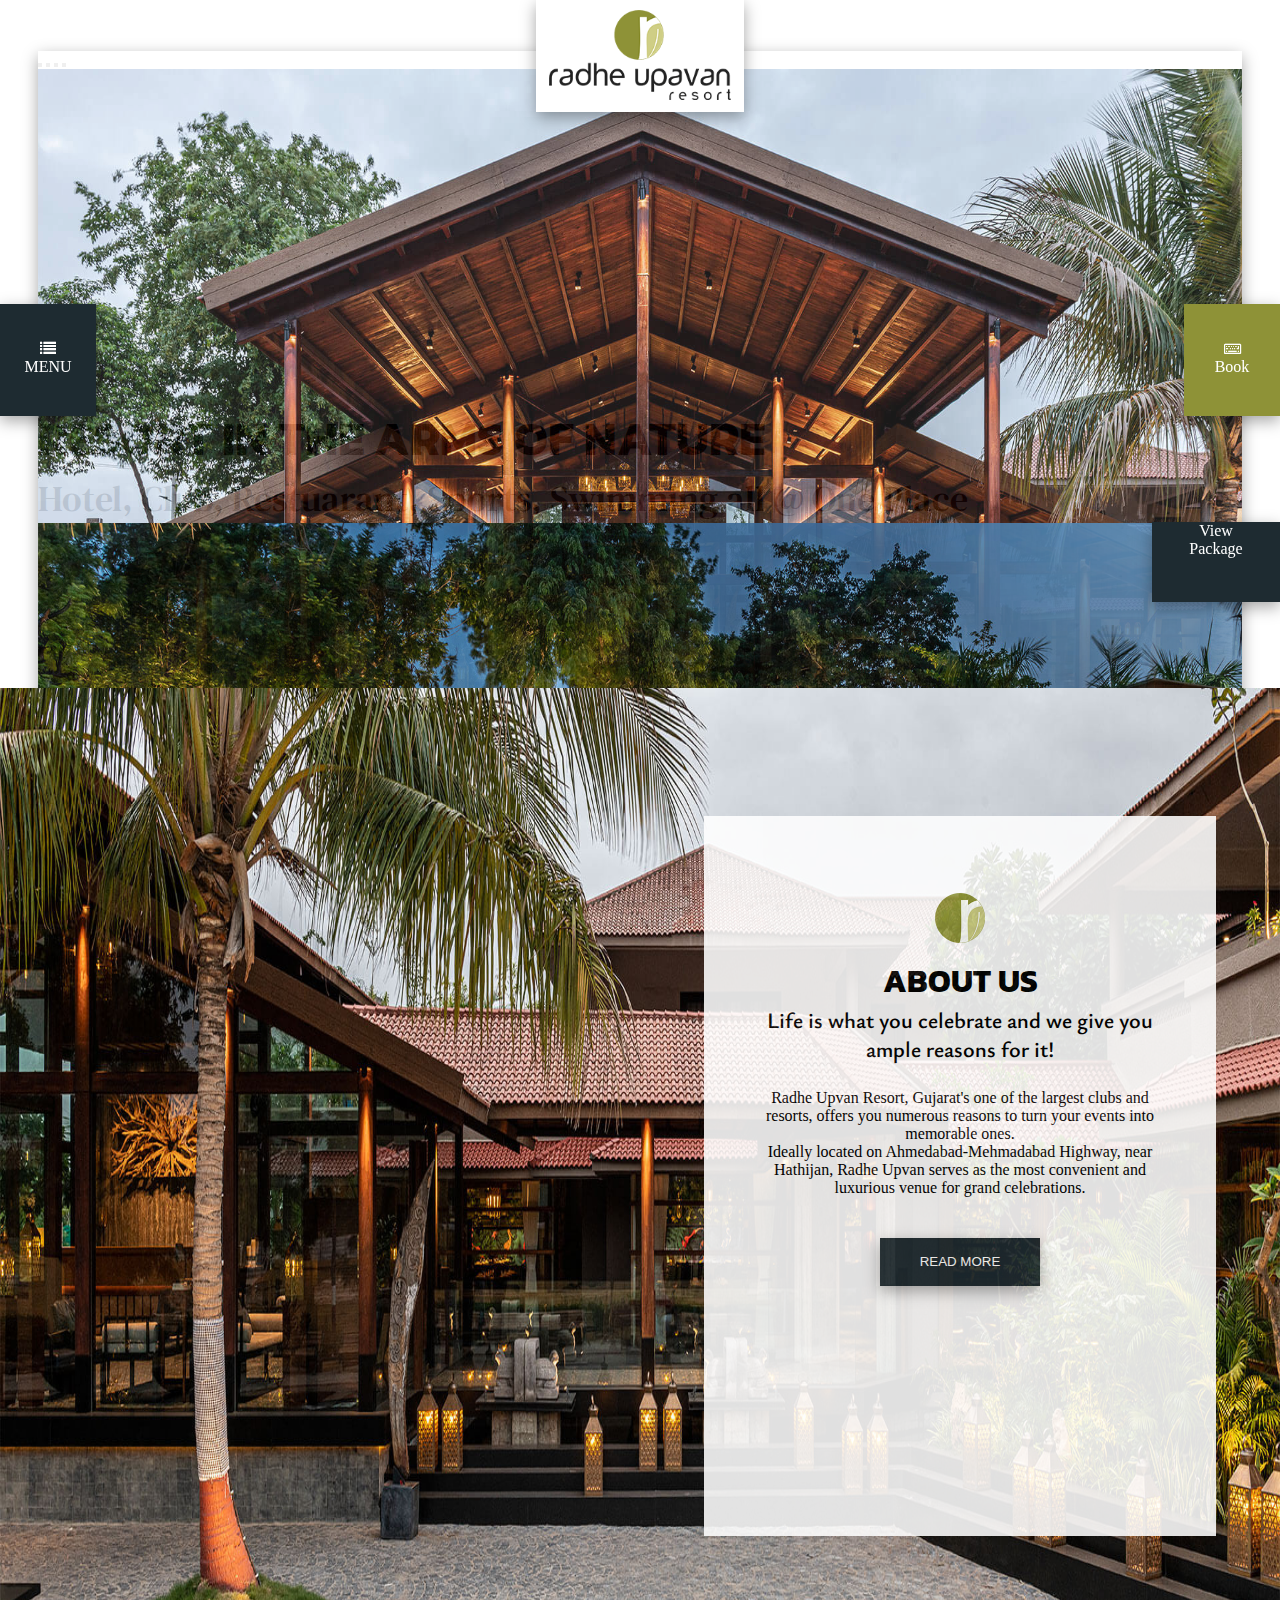
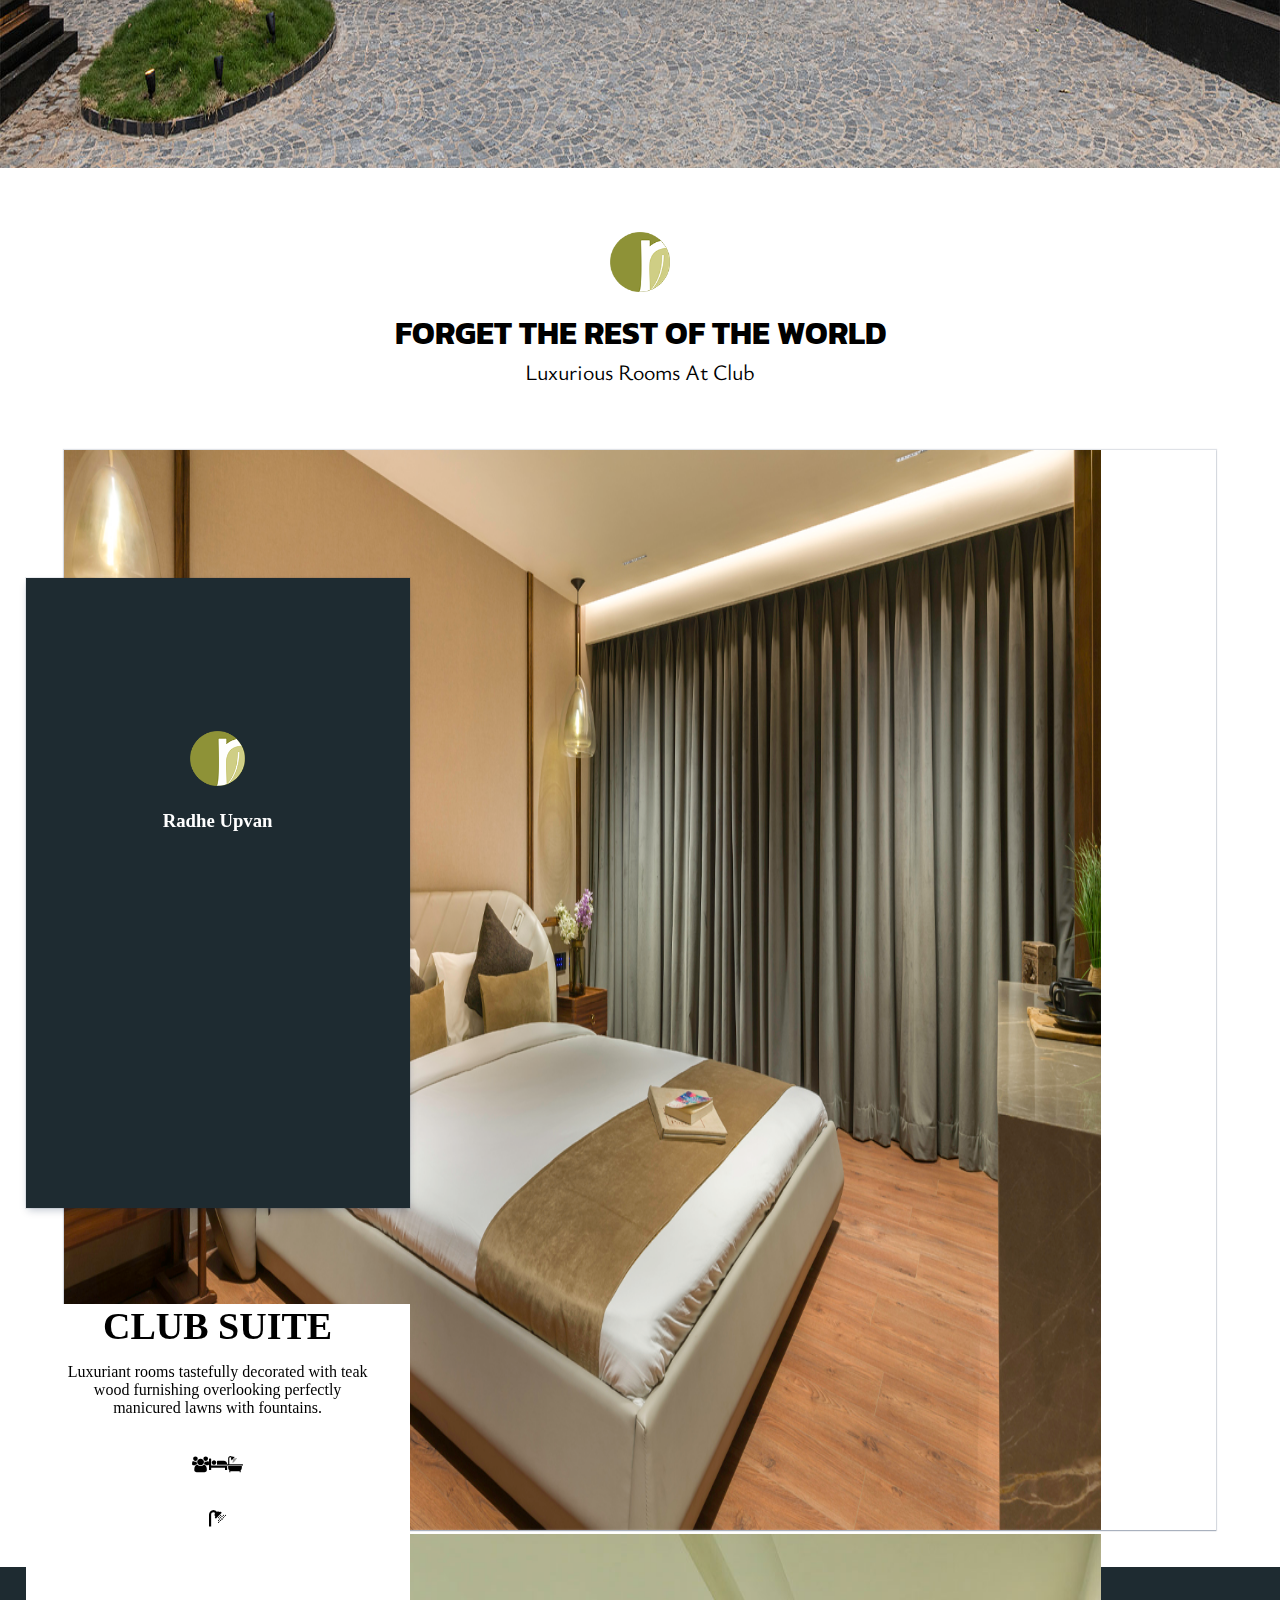
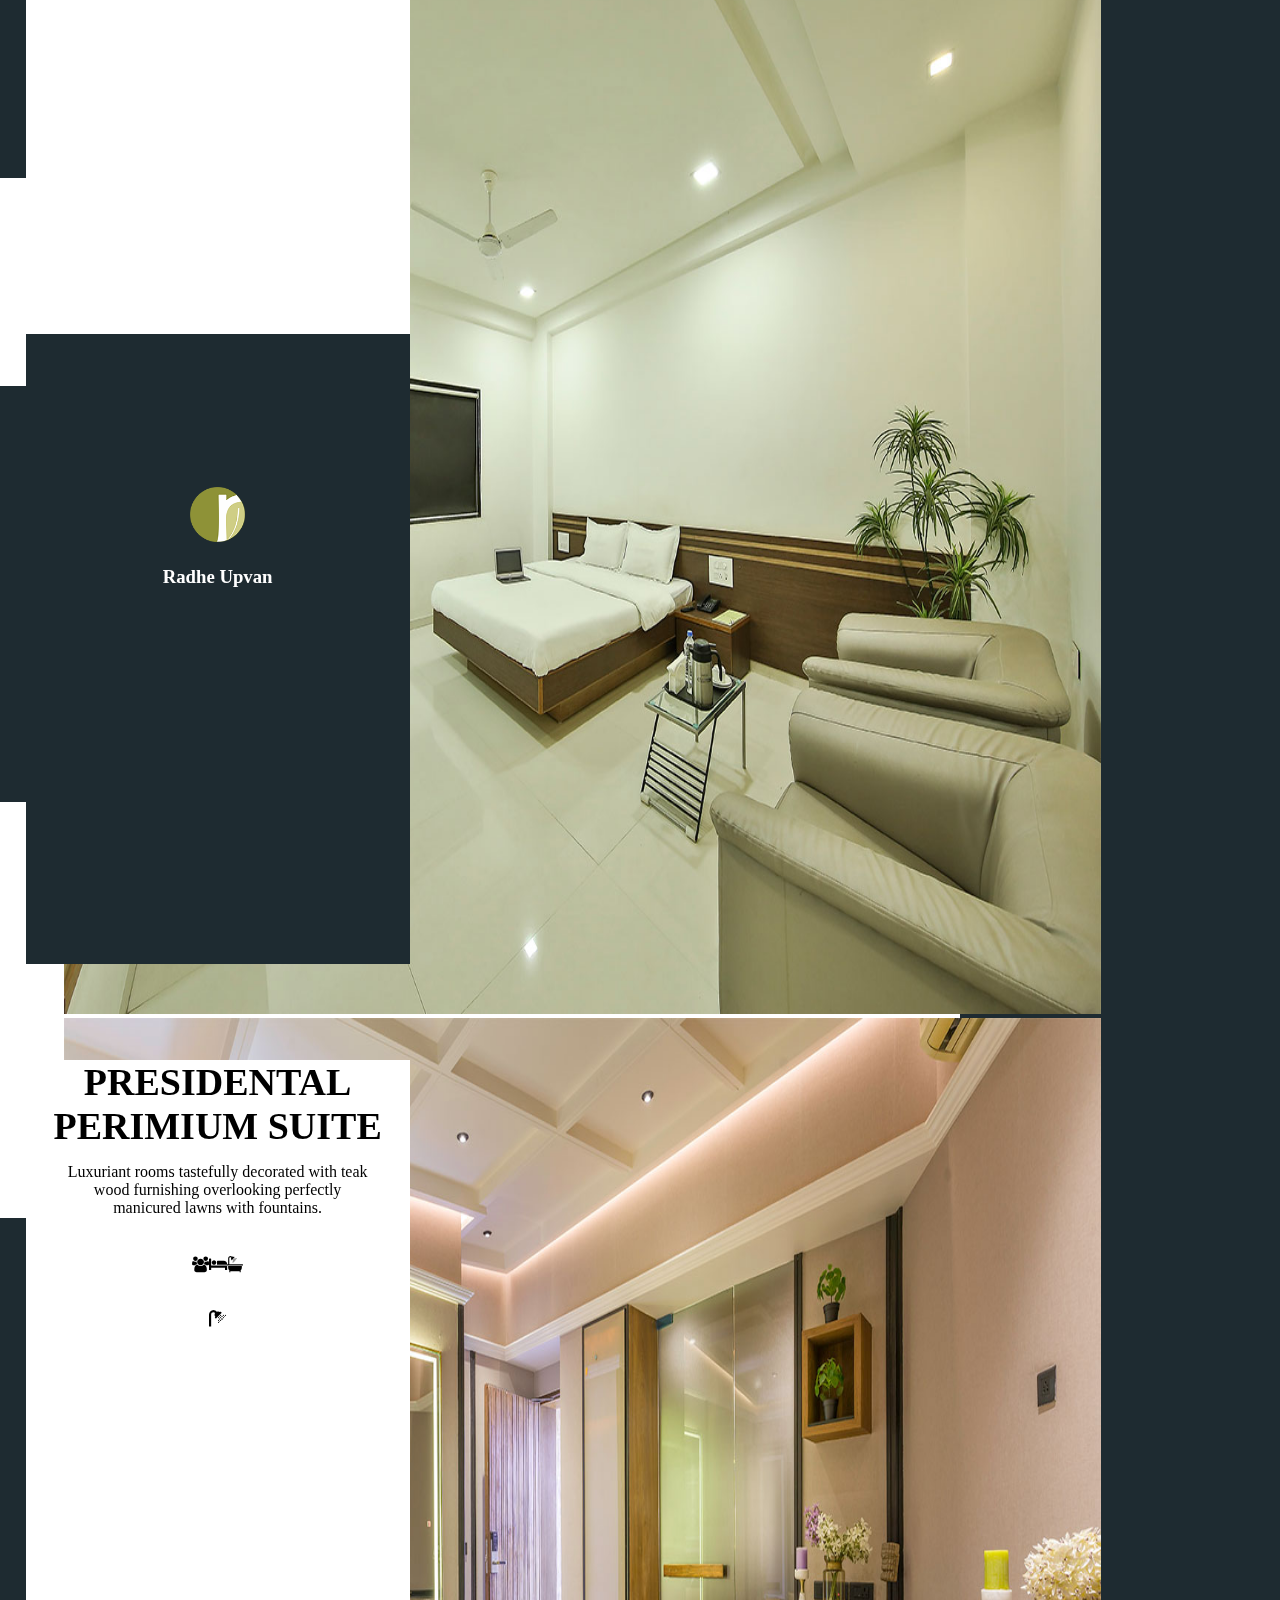
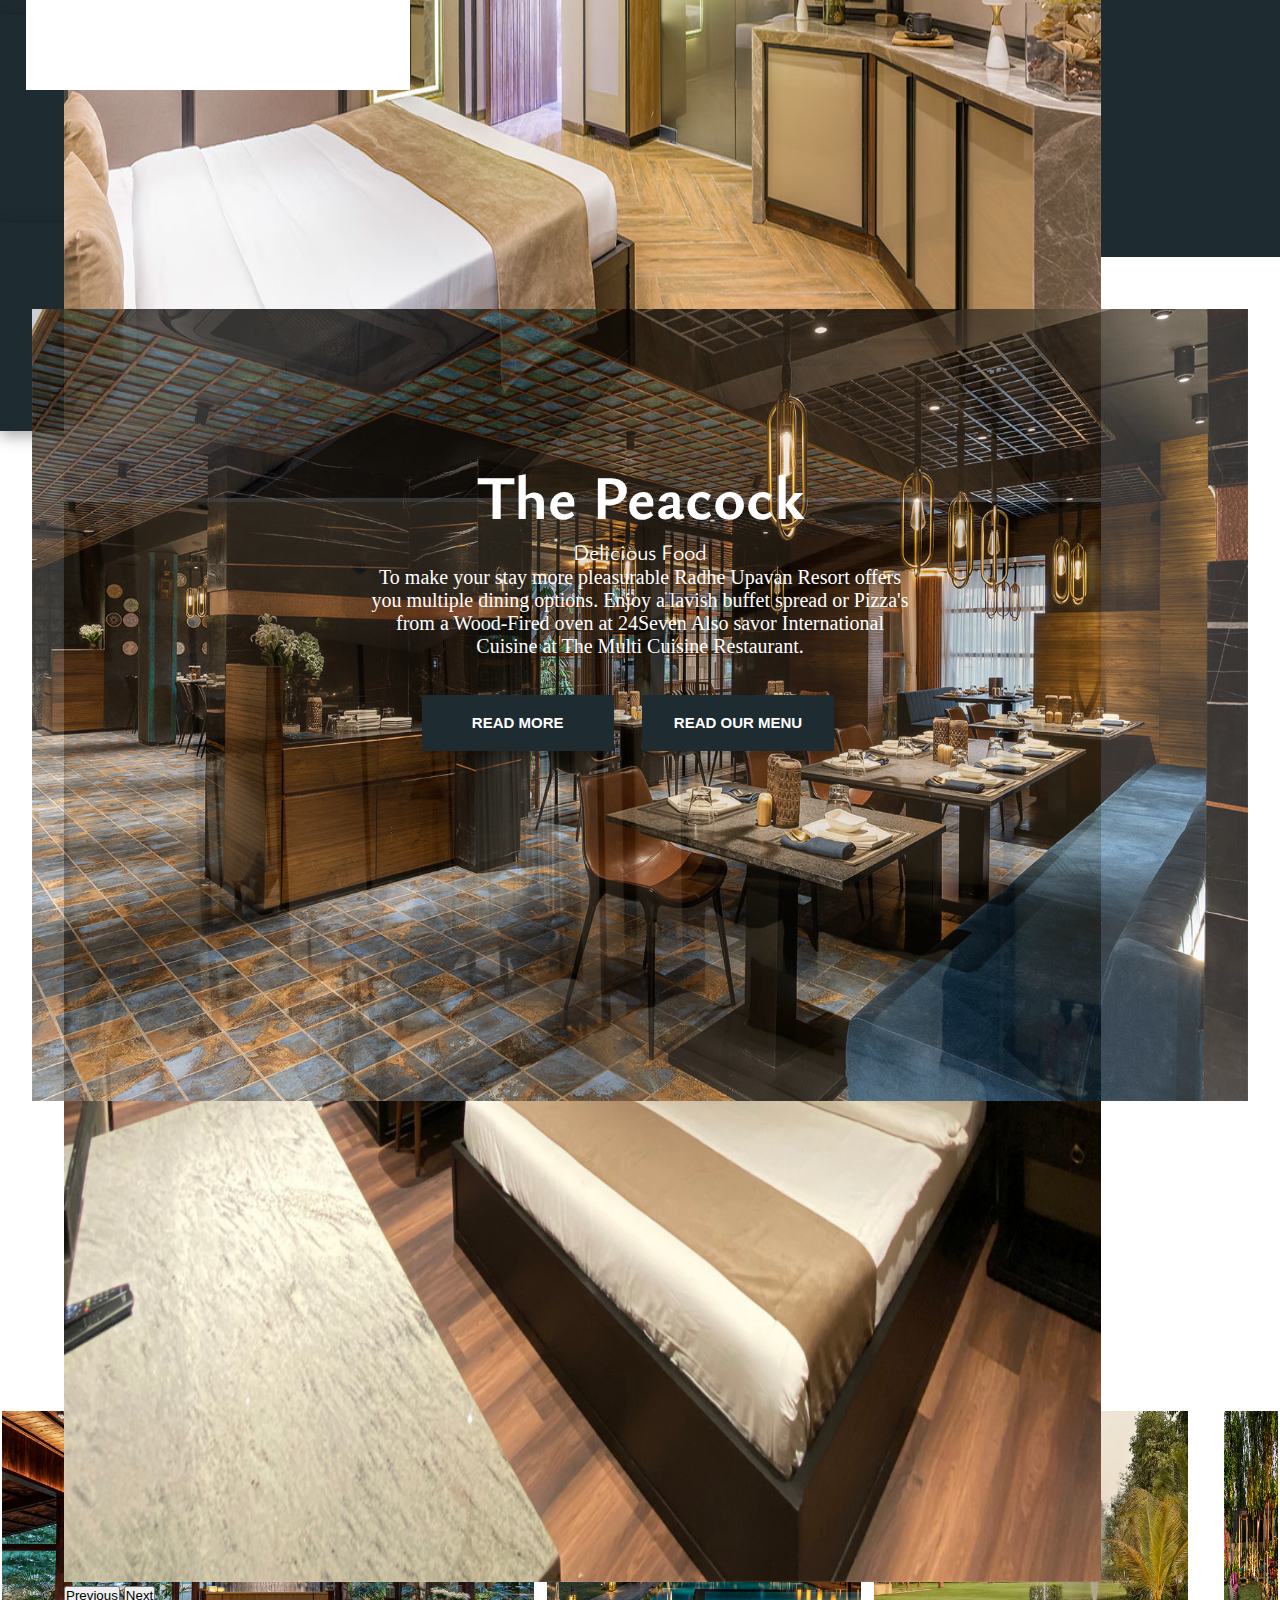
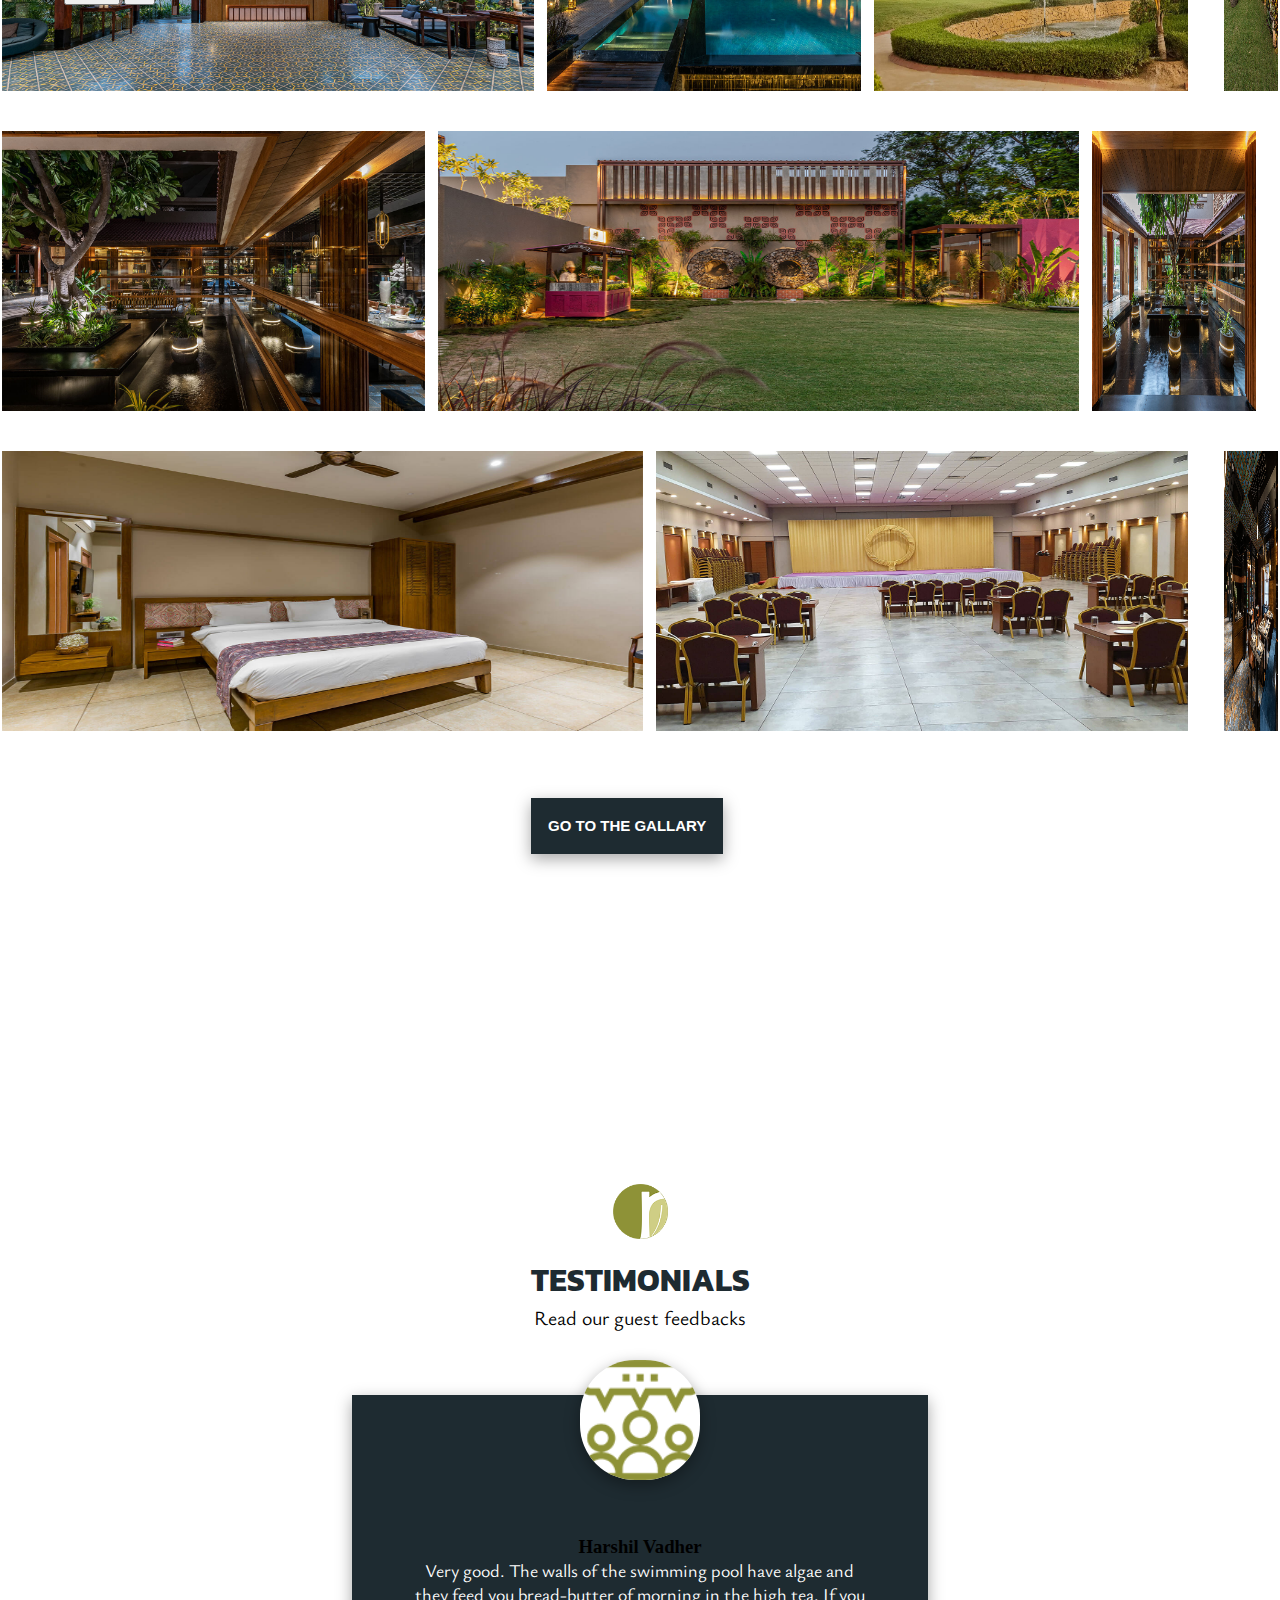
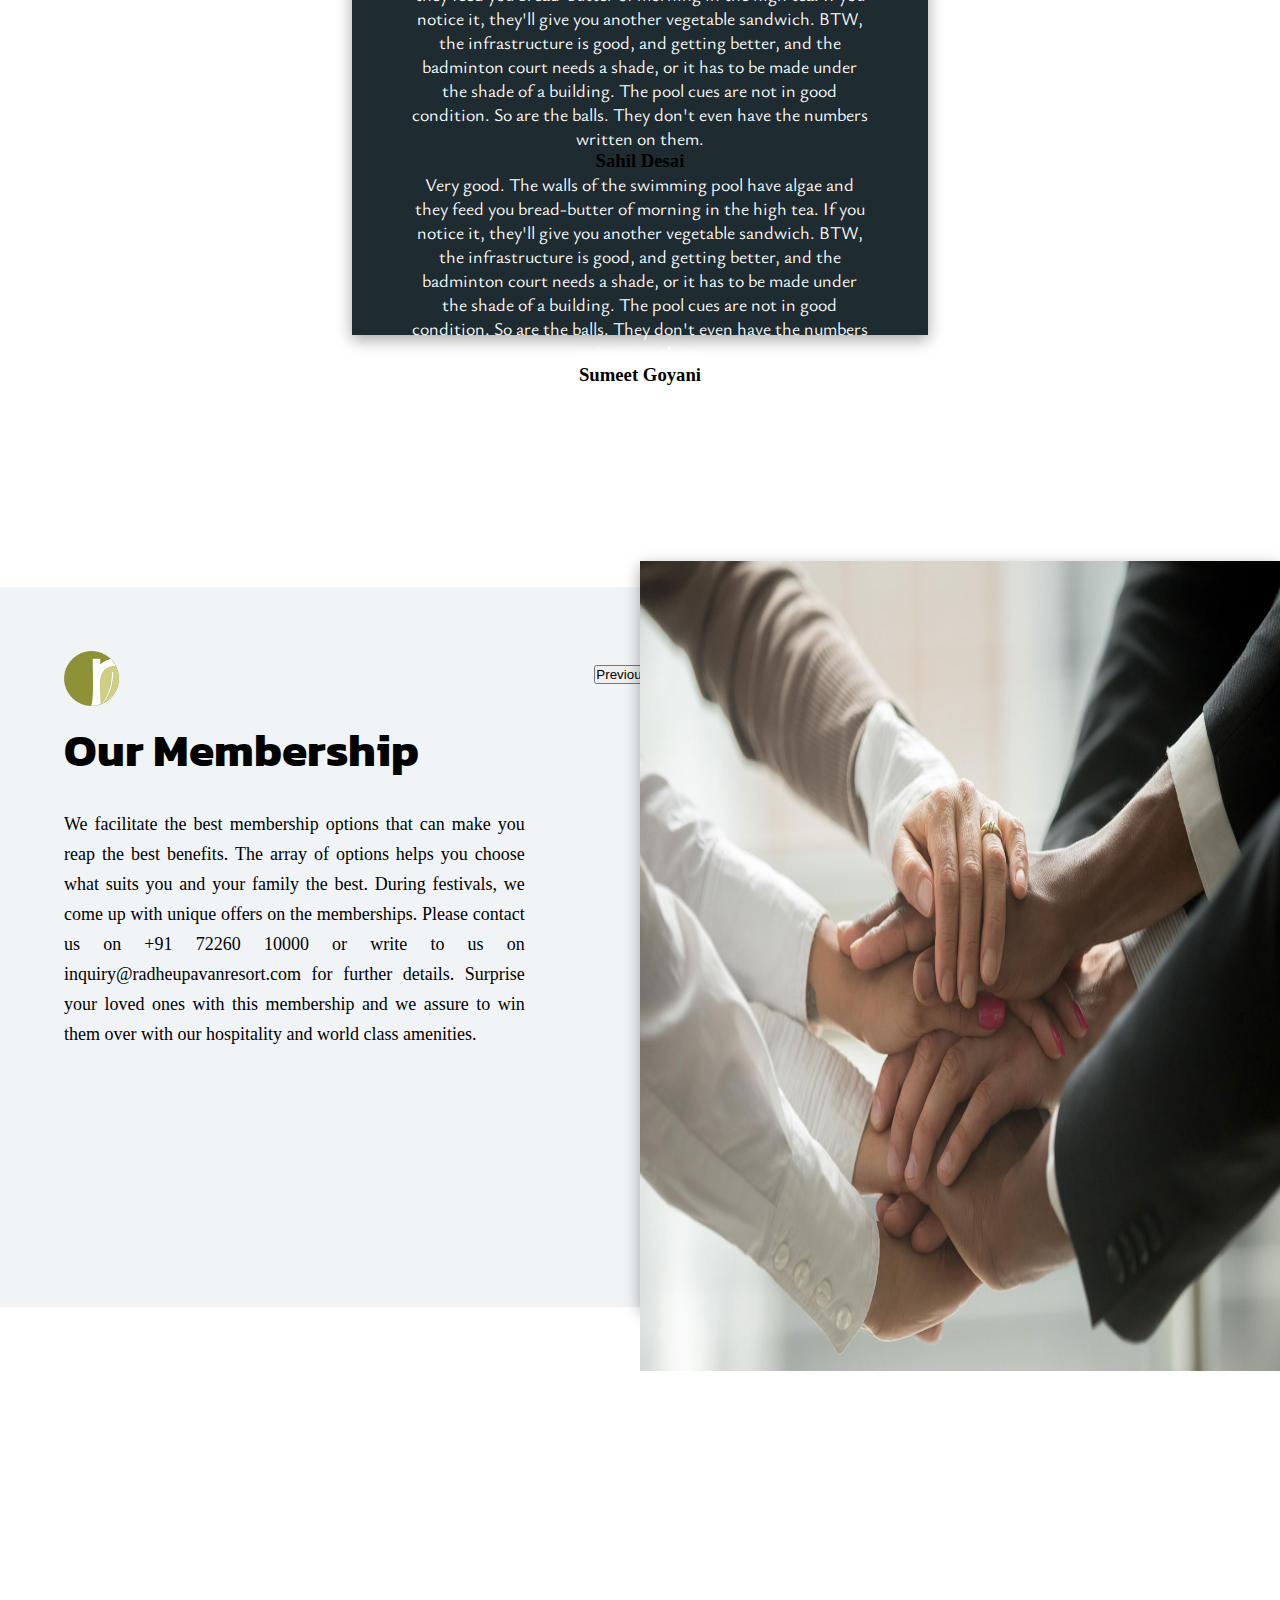
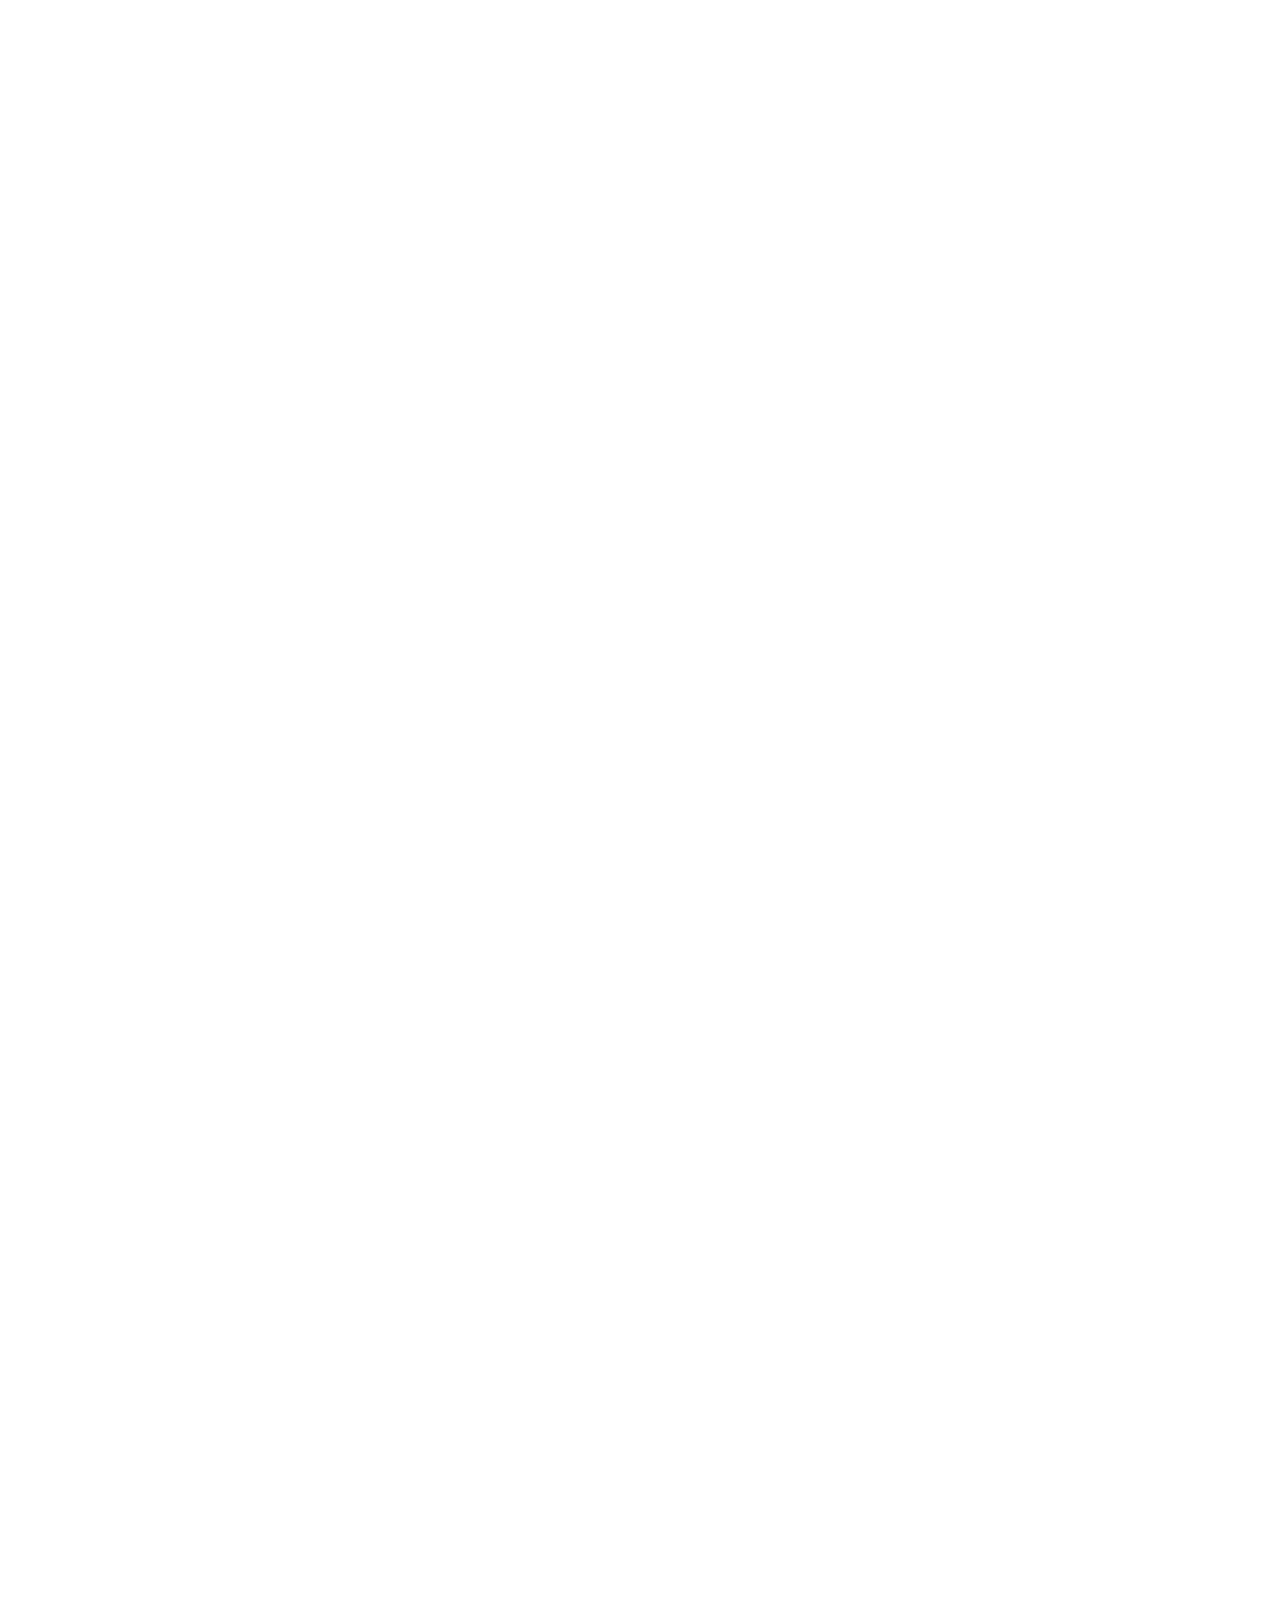
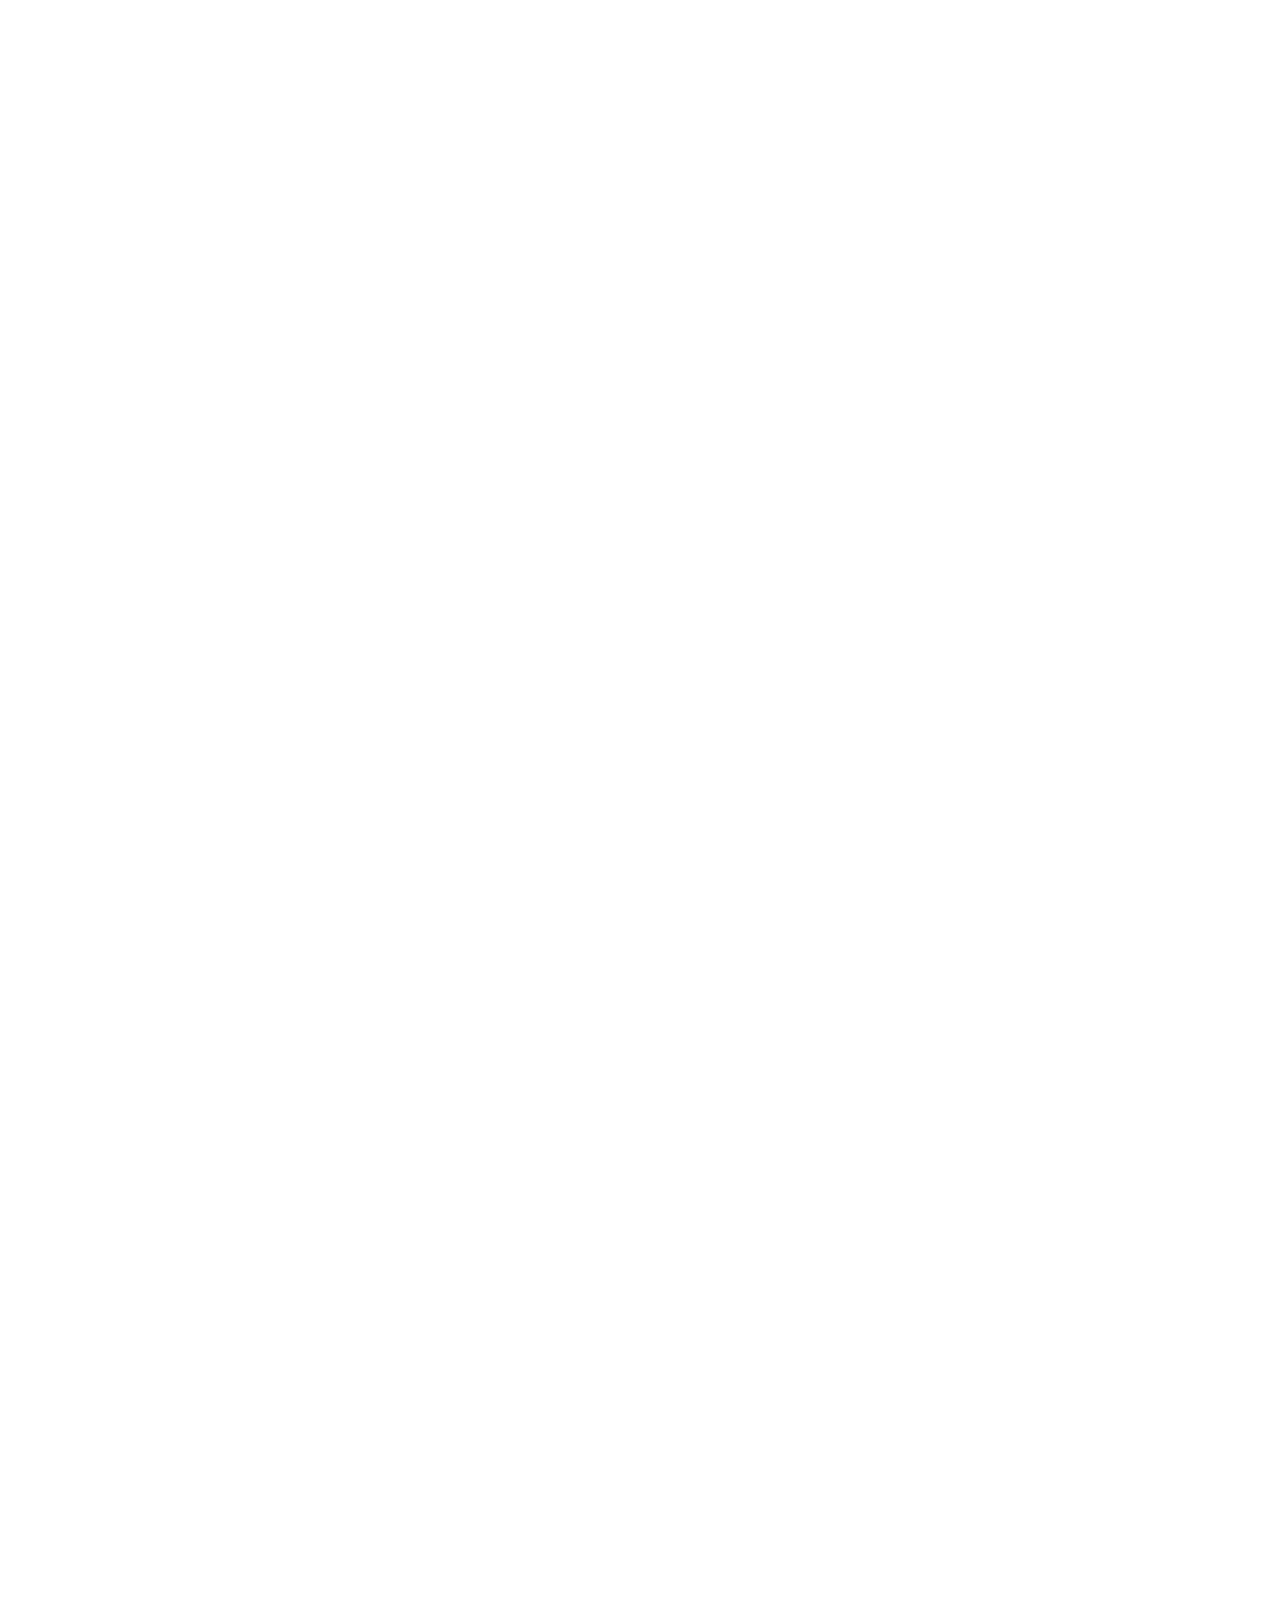
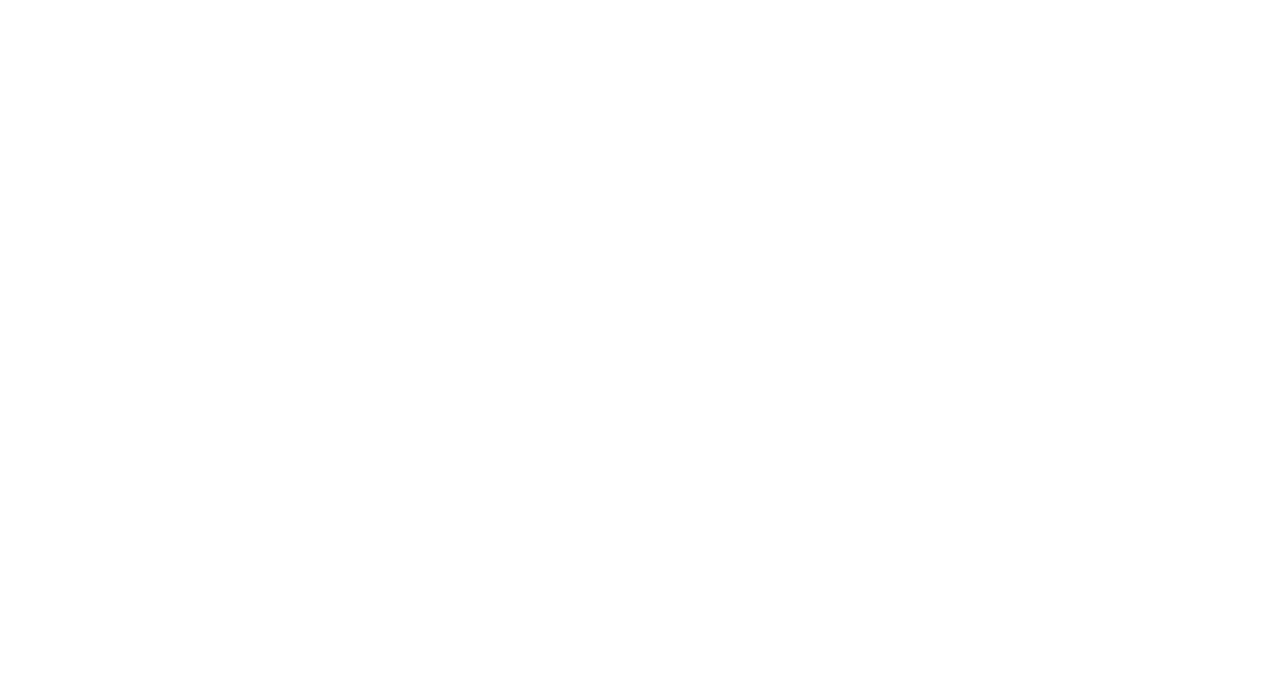
<file: Radhe Upvan/index.html>
<!DOCTYPE html>
<html lang="en">

<head>
    <meta charset="UTF-8">
    <meta name="viewport" content="width=device-width, initial-scale=1.0">

    <!-- Bootstrap CSS -->
    <link href="https://cdn.jsdelivr.net/npm/bootstrap@5.0.2/dist/css/bootstrap.min.css" rel="stylesheet"
        integrity="sha384-EVSTQN3/azprG1Anm3QDgpJLIm9Nao0Yz1ztcQTwFspd3yD65VohhpuuCOmLASjC" crossorigin="anonymous">
    <!--  -->

    <link rel="icon" href="Image/Logo/icon.png">
    <title>Radhe Upvan</title>
    <style>
        @import url('style.css');
    </style>

    <!-- Fa fa icon  -->
    <link rel="stylesheet" href="https://cdnjs.cloudflare.com/ajax/libs/font-awesome/4.7.0/css/font-awesome.min.css">
    <!--  -->

    <!-- Google Fonts -->

    <!-- Carsoul Heading Font -->
    <link rel="preconnect" href="https://fonts.googleapis.com">
    <link rel="preconnect" href="https://fonts.gstatic.com" crossorigin>
    <link
        href="https://fonts.googleapis.com/css2?family=Alegreya+Sans+SC:wght@300&family=DM+Serif+Text:ital@1&family=Kanit:wght@600&family=Russo+One&display=swap"
        rel="stylesheet">
    <!--  -->
    <!-- Carsoul Text Font -->
    <link rel="preconnect" href="https://fonts.googleapis.com">
    <link rel="preconnect" href="https://fonts.gstatic.com" crossorigin>
    <link href="https://fonts.googleapis.com/css2?family=DM+Serif+Text:ital@1&family=Russo+One&display=swap"
        rel="stylesheet">
    <!--  -->
    <!-- About text -->
    <link rel="preconnect" href="https://fonts.googleapis.com">
    <link rel="preconnect" href="https://fonts.gstatic.com" crossorigin>
    <link
        href="https://fonts.googleapis.com/css2?family=Alegreya+Sans+SC:wght@300&family=DM+Serif+Text:ital@1&family=Kanit:wght@600&family=Russo+One&family=Ysabeau+Office:ital,wght@1,300;1,400&display=swap"
        rel="stylesheet">

</head>

<body>
    <div class="radhe">
        <div class="nav-bar">
            <img src="Image/Logo/logo.png" alt="">
        </div>
        <div class="menu-box">
            <div class="menu-box-content">
                <a href="">
                    <i class="fa fa-list" aria-hidden="true"></i>
                    <p class="">MENU</p>
                </a>
            </div>
        </div>
        <div class="book-box">
            <div class="menu-box-content">
                <a href="">
                    <i class="fa fa-keyboard-o" aria-hidden="true"></i>
                    <p class="">Book</p>
                </a>
            </div>
        </div>
        <div class="package-box">
            <div class="menu-box-content">
                <a href="">
                    <p class="mt-3">View <br> Package</p>
                </a>
            </div>
        </div>

        <!-- Carsoul Dashboard -->

        <div class="radhe-events">
            <div id="carouselExampleCaptions" class="carousel slide" data-bs-ride="carousel">
                <div class="carousel-indicators">
                    <button type="button" data-bs-target="#carouselExampleCaptions" data-bs-slide-to="0" class="active"
                        aria-current="true" aria-label="Slide 1"></button>
                    <button type="button" data-bs-target="#carouselExampleCaptions" data-bs-slide-to="1"
                        aria-label="Slide 2"></button>
                    <button type="button" data-bs-target="#carouselExampleCaptions" data-bs-slide-to="2"
                        aria-label="Slide 3"></button>
                    <button type="button" data-bs-target="#carouselExampleCaptions" data-bs-slide-to="3"
                        aria-label="Slide 4"></button>
                </div>
                <div class="carousel-inner">
                    <div class="carousel-item active">
                        <img src="Image/Dashboard/banner1_radhe_upavan.jpg" class="d-block w-100" alt="...">
                        <div class="carousel-caption d-none d-md-block">
                            <h5>RESORT IN THE ARMS OF NATURE</h5>
                            <p>Hotel, Club, Restuarant, Sports, Swimming all @ One Place</p>
                        </div>
                    </div>
                    <div class="carousel-item">
                        <img src="Image/Dashboard/banner2_radhe_upavan.jpg" class="d-block w-100" alt="...">
                        <div class="carousel-caption d-none d-md-block">
                            <h5>SWIMMING POOL & REGAL AMENITIES</h5>
                            <p>Take a plunge into pleasure & spoil your with our A1 amenities</p>
                        </div>
                    </div>
                    <div class="carousel-item">
                        <img src="Image/Dashboard/banner3_radhe_upavan.jpg" class="d-block w-100" alt="...">
                        <div class="carousel-caption d-none d-md-block">
                            <h5>FINGER LINKING DELICIOUS FOOD</h5>
                            <p>Newly Furnished Restaurant with variety of food</p>
                        </div>
                    </div>
                    <div class="carousel-item">
                        <img src="Image/Dashboard/banner4_radhe_upavan.jpg" class="d-block w-100" alt="...">
                        <div class="carousel-caption d-none d-md-block">
                            <h5>PERFECT WEDDING DESTINATION</h5>
                            <p>Hotel Rooms for NRI with excellent Room Service</p>
                        </div>
                    </div>
                </div>
                <button class="carousel-control-prev" type="button" data-bs-target="#carouselExampleCaptions"
                    data-bs-slide="prev">
                    <!-- <span class="carousel-control-prev-icon" aria-hidden="true"></span> -->
                    <span class="visually-hidden">Previous</span>
                </button>
                <button class="carousel-control-next" type="button" data-bs-target="#carouselExampleCaptions"
                    data-bs-slide="next">
                    <!-- <span class="carousel-control-next-icon" aria-hidden="true"></span> -->
                    <span class="visually-hidden">Next</span>
                </button>
            </div>
        </div>

        <!-- About Us Dashboard -->

        <div class="about-us">
            <img src="Image/Dashboard/about_bg_radhe_upavan.jpg" alt="">
            <div class="about-content">
                <img src="Image/Logo/icon.png" alt="">
                <h1>ABOUT US</h1>
                <p class="first">Life is what you celebrate and we give you ample reasons for it!</p>
                <p class="second">Radhe Upvan Resort, Gujarat's one of the largest clubs and resorts, offers you
                    numerous reasons to turn your events into memorable ones.<br>
                    Ideally located on Ahmedabad-Mehmadabad Highway, near Hathijan, Radhe Upvan serves as the most
                    convenient and luxurious venue for grand celebrations.</p>
                <button>READ MORE</button>
            </div>
        </div>


        <!-- Rest of Word -->

        <div class="rest-dash">
            <img src="Image/Logo/icon.png" alt="">
            <h1>Forget The Rest Of The World</h1>
            <p>Luxurious Rooms At Club</p>
        </div>

        <!-- Rest Carsoal -->

        <div class="rest-main">
            <div class="rest-carsoul">
                <div id="myCarousel" class="carousel slide" data-bs-ride="carousel">
                    <div class="carousel-inner">
                        <div class="carousel-item active">
                            <img src="Image/Dashboard/club_suite_radhe_upavan.jpg" class="d-block w-100" alt="...">
                        </div>
                        <div class="carousel-item">
                            <img src="Image/Dashboard/executive_room_radhe_upavan.jpg" class="d-block w-100" alt="...">
                        </div>
                        <div class="carousel-item">
                            <img src="Image/Dashboard/kalhar_suite_1.jpg" class="d-block w-100" alt="...">
                        </div>
                        <div class="carousel-item">
                            <img src="Image/Dashboard/presidential_suite_premium_radhe_upvan.jpg" class="d-block w-100"
                                alt="...">
                        </div>
                    </div>
                    <button class="carousel-control-prev" type="button" data-bs-target="#carouselExampleControls"
                        data-bs-slide="prev">
                        <span class="carousel-control-prev-icon" aria-hidden="true"></span>
                        <span class="visually-hidden">Previous</span>
                    </button>
                    <button class="carousel-control-next" type="button" data-bs-target="#carouselExampleControls"
                        data-bs-slide="next">
                        <span class="carousel-control-next-icon" aria-hidden="true"></span>
                        <span class="visually-hidden">Next</span>
                    </button>
                </div>
            </div>
            <div class="rest-sub-carsoul">
                <div id="myCarousel" class="carousel slide" data-bs-ride="carousel">
                    <div class="carousel-inner">
                        <div class="carousel-item active" style="background-color: #1E2B31; height: 70vh;">
                            <img src="Image/Logo/icon.png" alt="">
                            <h3 style="margin-top: 5%; color: white;">Radhe Upvan</h3>
                        </div>
                        <div class="carousel-item club-suite" style="background-color: white; height: 70vh;">
                            <h3>CLUB SUITE</h3>
                            <p>Luxuriant rooms tastefully decorated with teak wood furnishing overlooking perfectly
                                manicured lawns with fountains.</p>
                            <div class="icon">
                                <i class="fa fa-users fs-2 text-secondary" aria-hidden="true"></i>
                                <i class="fa fa-bed fs-2 ms-5 text-secondary" aria-hidden="true"></i>
                                <i class="fa fa-bath fs-2 ms-5 text-secondary" aria-hidden="true"></i>
                            </div>
                            <div class="icon">
                                <i class="fa fa-shower fs-2 text-secondary" aria-hidden="true"></i>
                            </div>
                        </div>
                        <div class="carousel-item" style="background-color: #1E2B31; height: 70vh;">
                            <img src="Image/Logo/icon.png" alt="">
                            <h3 style="margin-top: 5%; color: white;">Radhe Upvan</h3>
                        </div>

                        <div class="carousel-item club-suite" style="background-color: white; height: 70vh;">
                            <h3>PRESIDENTAL PERIMIUM SUITE</h3>
                            <p>Luxuriant rooms tastefully decorated with teak wood furnishing overlooking perfectly
                                manicured lawns with fountains.</p>
                            <div class="icon">
                                <i class="fa fa-users fs-2 text-secondary" aria-hidden="true"></i>
                                <i class="fa fa-bed fs-2 ms-5 text-secondary" aria-hidden="true"></i>
                                <i class="fa fa-bath fs-2 ms-5 text-secondary" aria-hidden="true"></i>
                            </div>
                            <div class="icon">
                                <i class="fa fa-shower fs-2 text-secondary" aria-hidden="true"></i>
                            </div>
                        </div>
                    </div>
                </div>
            </div>
        </div>

        <!-- Aminities -->

        <div class="aminities">
            <div class="aminities-content">
                <img src="Image/Logo/icon.png" alt="">
                <h1>Our Amenities</h1>
                <p>Our Servicies</p>
                <div class="container" style="width: 75%;">
                    <div class="row">
                        <div class="col first">
                            <img src="Image/Logo/swimming_pool.png" class="mt-5" alt="">
                            <h3 class="text-secondary mt-3">&#x21E0; SWIMMING POOL &#x21E2;</h3>
                        </div>
                        <div class="col second ms-4">
                            <img src="Image/Logo/pool_table.png" class="mt-5" alt="">
                            <h3 class="text-light mt-3">&#x21E0; POOL TAB &#x21E2;</h3>
                        </div>
                    </div>


                    <div class="row mt-3">
                        <div class="col second">
                            <img src="Image/Logo/table_tenis.png" class="mt-5" alt="">
                            <h3 class="text-light mt-3">&#x21E0; TABLE TENIS &#x21E2;</h3>
                        </div>
                        <div class="col first  ms-4">
                            <img src="Image/Logo/volleyball.png" class="mt-5" alt="">
                            <h3 class="text-secondary mt-3">&#x21E0; VOLLEYBALL &#x21E2;</h3>
                        </div>
                    </div>


                    <div class="row mt-3">
                        <div class="col first">
                            <img src="Image/Logo/badminton.png" class="mt-5" alt="">
                            <h3 class="text-secondary mt-3">&#x21E0; BADMINTON &#x21E2;</h3>
                        </div>
                        <div class="col second ms-4">
                            <img src="Image/Logo/cricket.png" class="mt-5" alt="">
                            <h3 class="text-light mt-3">&#x21E0; CRICKET &#x21E2;</h3>
                        </div>
                    </div>
                </div>
                <button>VIEW ALL AMINITIES</button>
                <h1 class="mt-4"> &#x21E0; CHOOSE HOW TO BOOK &#x21E2;</h1>
                <div class="container mt-5" style="width: 50%;">
                    <div class="row mt-3">
                        <div class="col avl">
                            <a href="">
                                <i class="fa fa-keyboard-o fs-1" aria-hidden="true"></i>
                                <h6 class="mt-3 fw-bold">CHECK AVAILABILITY <BR> & BOOK ONLINE </h6>
                            </a>
                        </div>
                        <div class="col call ms-4">
                            <a href="">
                                <i class="fa fa-phone fs-1" aria-hidden="true"></i>
                                <h6 class="mt-3 fw-bold">CALL US <BR> +91 1234567890</h6>
                            </a>
                        </div>
                    </div>
                </div>
            </div>
        </div>

        <!-- Peacock Theme -->

        <div class="peacock-theme">
            <img src="Image/Dashboard/the_peacock_restaurant.jpg" alt="">
            <div class="peacock-content">
                <h3 class="heading">The Peacock</h3>
                <p class="heading-2">Delicious Food</p>
                <p class="content">To make your stay more pleasurable Radhe Upavan Resort offers you multiple dining options. Enjoy a lavish buffet spread or Pizza's from a Wood-Fired oven at 24Seven Also savor International Cuisine at The Multi Cuisine Restaurant.</p>
                <button>READ MORE</button>
                <button>READ OUR MENU</button>
            </div>
        </div>

        <!-- Gallary -->

        <div class="gallary">
            <div class="gallary-content">
                <img src="Image/Logo/icon.png" alt="">
                <h1>GALLARY</h1>
                <p>From rooftops views to exquisite interiors</p>
                <div class="gallary-img">
                    <div class="box a"><img src="Image/Dashboard/gallery_radhe_upavan1.jpg" alt=""></div>
                    <div class="box b"><img src="Image/Dashboard/gallery_radhe_upavan2.jpg" alt=""></div>
                    <div class="box c"><img src="Image/Dashboard/gallery_radhe_upavan3.jpg" alt=""></div>
                    <div class="box d"><img src="Image/Dashboard/gallery_radhe_upavan4.jpg" alt=""></div>
                    <div class="box e"><img src="Image/Dashboard/gallery_radhe_upavan5.jpg" alt=""></div>
                    <div class="box f"><img src="Image/Dashboard/gallery_radhe_upavan6.jpg" alt=""></div>
                    <div class="box g"><img src="Image/Dashboard/gallery_radhe_upavan7.jpg" alt=""></div>
                    <div class="box h"><img src="Image/Dashboard/gallery_radhe_upavan8.jpg" alt=""></div>
                    <div class="box i"><img src="Image/Dashboard/gallery_radhe_upavan9.jpg" alt=""></div>
                    <div class="box j"><img src="Image/Dashboard/gallery_radhe_upavan10.jpg" alt=""></div>
                  </div>
                <button>GO TO THE GALLARY</button>
            </div>
        </div>

        <!-- Testimonials -->

        <div class="testimonials">
            <img src="Image/Logo/icon.png" alt="">
            <h1>Testimonials</h1>
            <p>Read our guest feedbacks</p>
            <div class="testimonials-content">
                <div class="testimonials-img">
                    <img src="Image/Logo/testimonial.png" alt="">
                    <div id="carouselExampleIndicators" class="carousel slide" data-bs-ride="carousel">
                        <!-- <div class="carousel-indicators">
                          <button type="button" data-bs-target="#carouselExampleIndicators" data-bs-slide-to="0" class="active" aria-current="true" aria-label="Slide 1"></button>
                          <button type="button" data-bs-target="#carouselExampleIndicators" data-bs-slide-to="1" aria-label="Slide 2"></button>
                          <button type="button" data-bs-target="#carouselExampleIndicators" data-bs-slide-to="2" aria-label="Slide 3"></button>
                        </div> -->
                        <div class="carousel-inner">
                          <div class="carousel-item active">
                            <h3 class="text-light">Harshil Vadher</h3>
                            <p>Very good. The walls of the swimming pool have algae and they feed you bread-butter of morning in the high tea. If you notice it, they'll give you another vegetable sandwich. BTW, the infrastructure is good, and getting better, and the badminton court needs a shade, or it has to be made under the shade of a building. The pool cues are not in good condition. So are the balls. They don't even have the numbers written on them.</p>
                          </div>
                          <div class="carousel-item">
                            <h3 class="text-light">Sahil Desai</h3>
                            <p>Very good. The walls of the swimming pool have algae and they feed you bread-butter of morning in the high tea. If you notice it, they'll give you another vegetable sandwich. BTW, the infrastructure is good, and getting better, and the badminton court needs a shade, or it has to be made under the shade of a building. The pool cues are not in good condition. So are the balls. They don't even have the numbers written on them.</p>
                          </div>
                          <div class="carousel-item">
                            <h3 class="text-light">Sumeet Goyani</h3>
                            <p>Very good. The walls of the swimming pool have algae and they feed you bread-butter of morning in the high tea. If you notice it, they'll give you another vegetable sandwich. BTW, the infrastructure is good, and getting better, and the badminton court needs a shade, or it has to be made under the shade of a building. The pool cues are not in good condition. So are the balls. They don't even have the numbers written on them.</p>
                          </div>
                        </div>
                        <button class="carousel-control-prev" type="button" data-bs-target="#carouselExampleIndicators" data-bs-slide="prev">
                          <span class="carousel-control-prev-icon" aria-hidden="true"></span>
                          <span class="visually-hidden">Previous</span>
                        </button>
                        <button class="carousel-control-next" type="button" data-bs-target="#carouselExampleIndicators" data-bs-slide="next">
                          <span class="carousel-control-next-icon" aria-hidden="true"></span>
                          <span class="visually-hidden">Next</span>
                        </button>
                      </div>
                </div>
            </div>
        </div>

        <!-- Membership -->

        <div class="membership">
            <div class="membership-content">
                <img src="Image/Logo/icon.png" alt="">
                <h1>Our Membership</h1>
                <p>We facilitate the best membership options that can make you reap the best benefits. The array of options helps you choose what suits you and your family the best. During festivals, we come up with unique offers on the memberships. Please contact us on +91 72260 10000 or write to us on inquiry@radheupavanresort.com for further details. Surprise your loved ones with this membership and we assure to win them over with our hospitality and world class amenities.</p>
            </div>
            <div class="membership-img">
                <img src="Image/Dashboard/membership_radhe_upavan.jpg" alt="">
            </div>
        </div>
    </div>

    <!-- Bootstrap JS -->
    <script src="https://cdn.jsdelivr.net/npm/@popperjs/core@2.9.2/dist/umd/popper.min.js"
        integrity="sha384-IQsoLXl5PILFhosVNubq5LC7Qb9DXgDA9i+tQ8Zj3iwWAwPtgFTxbJ8NT4GN1R8p"
        crossorigin="anonymous"></script>
    <script src="https://cdn.jsdelivr.net/npm/bootstrap@5.0.2/dist/js/bootstrap.min.js"
        integrity="sha384-cVKIPhGWiC2Al4u+LWgxfKTRIcfu0JTxR+EQDz/bgldoEyl4H0zUF0QKbrJ0EcQF"
        crossorigin="anonymous"></script>
    <!--  -->
    <script>
        var myCarousel = document.querySelector('#myCarousel')
        var carousel = new bootstrap.Carousel(myCarousel, {
            interval: 3000,
            wrap: true
        })
    </script>
</body>

</html>
</file>
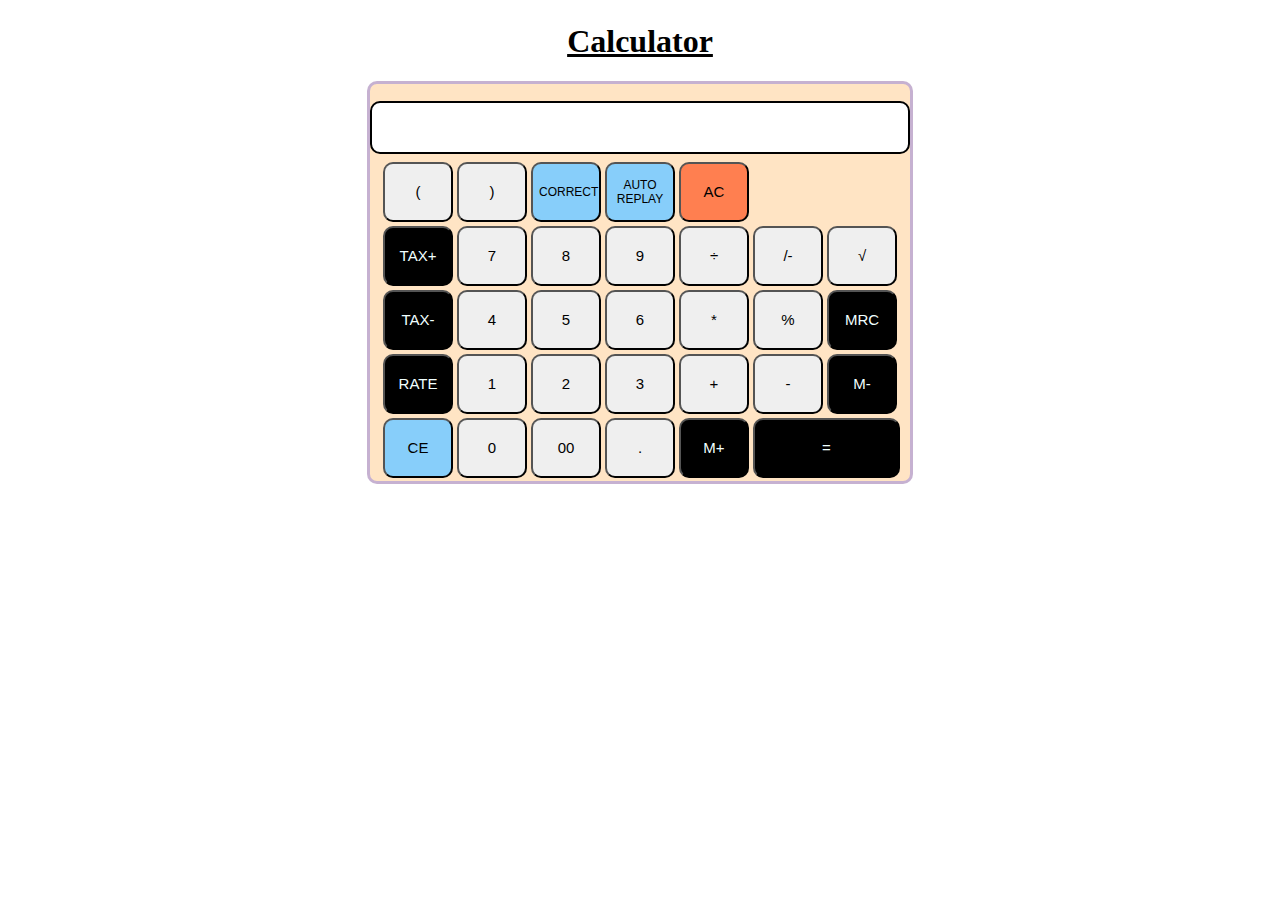
<file: Calculator (java script/calculator.html>
<!DOCTYPE html>
<html lang="en">
<head>
    <meta charset="UTF-8">
    <meta http-equiv="X-UA-Compatible" content="IE=edge">
    <meta name="viewport" content="width=device-width, initial-scale=1.0">
    <link rel="stylesheet" href="style.css"> 
<title>Calculator</title>
</head>
<body>
    <div class="container">
    <h1><u>Calculator </u></h1>
    <div class="calculator">
    <input type="text" name="screen" id="screen">
<table>
    <tr>
        <td><button>(</button></td>
        <td><button>)</button></td>
        <td><button style="background-color:lightskyblue; color: rgb(0, 0, 0); font-size: 12px;">CORRECT</button></td>
        <td><button style="background-color:lightskyblue; color: rgb(0, 0, 0); font-size: 12px;">AUTO REPLAY</button></td>
        <td><button style="background-color: coral;">AC</button></td>
    </tr>
    <tr>
        <td><button style="background-color: black; color: azure;">TAX+</button></td>
        <td><button>7</button></td>
        <td><button>8</button></td>
        <td><button>9</button></td>
        <td><button>÷</button></td>
        <td><button>/-</button></td>
        <td><button>√</button></td>
    </tr>
    <tr>
        <td><button style="background-color: black; color: azure;">TAX-</button></td>
        <td><button>4</button></td>
        <td><button>5</button></td>
        <td><button>6</button></td>
        <td><button>*</button></td>
        <td><button>%</button></td>
        <td><button style="background-color: black; color: azure;">MRC</button></td>
    </tr>
    <tr>
        <td><button style="background-color: black; color: azure;">RATE</button></td>
        <td><button>1</button></td>
        <td><button>2</button></td>
        <td><button>3</button></td>
        <td><button>+</button></td>
        <td><button>-</button></td>
        <td><button style="background-color: black; color: azure;">M-</button></td>
    </tr>
    <tr>
        <td><button style="background-color:lightskyblue; color: rgb(0, 0, 0);">CE</button></td>
        <td><button>0</button></td>
        <td><button>00</button></td>
        <td><button>.</button></td>
        <td><button style="background-color: black; color: azure;">M+</button></td>
        <td><button style="background-color: black; color: azure; width: 210%;">=</button></td>
    </tr>
</table>
</div>
</div>
</body>
<script src="calculator.js"></script>
</html>
</file>
<file: Calculator (java script/style.css>
.container
{
    text-align: center;
    margin-top: 23px;
    
}
table
{
    margin: auto;
    padding-top: 5px;
}
input
{
    font-size: 41px;
    border: 2px solid;
    margin-top: 3%;
    border-radius: 10px ;
}
button
{
    font-size: 15px;
    width: 70px;        
    height: 60px;
    border-radius: 10px;
    
}
button:hover
{
    background-color: cadetblue;
    transition:0.5s ease-in-out;
}
.calculator
{
    border: 3px solid #0000ff39;
    display: inline-block;
    border-radius: 10px;
    background-color: bisque;
}
</file>
